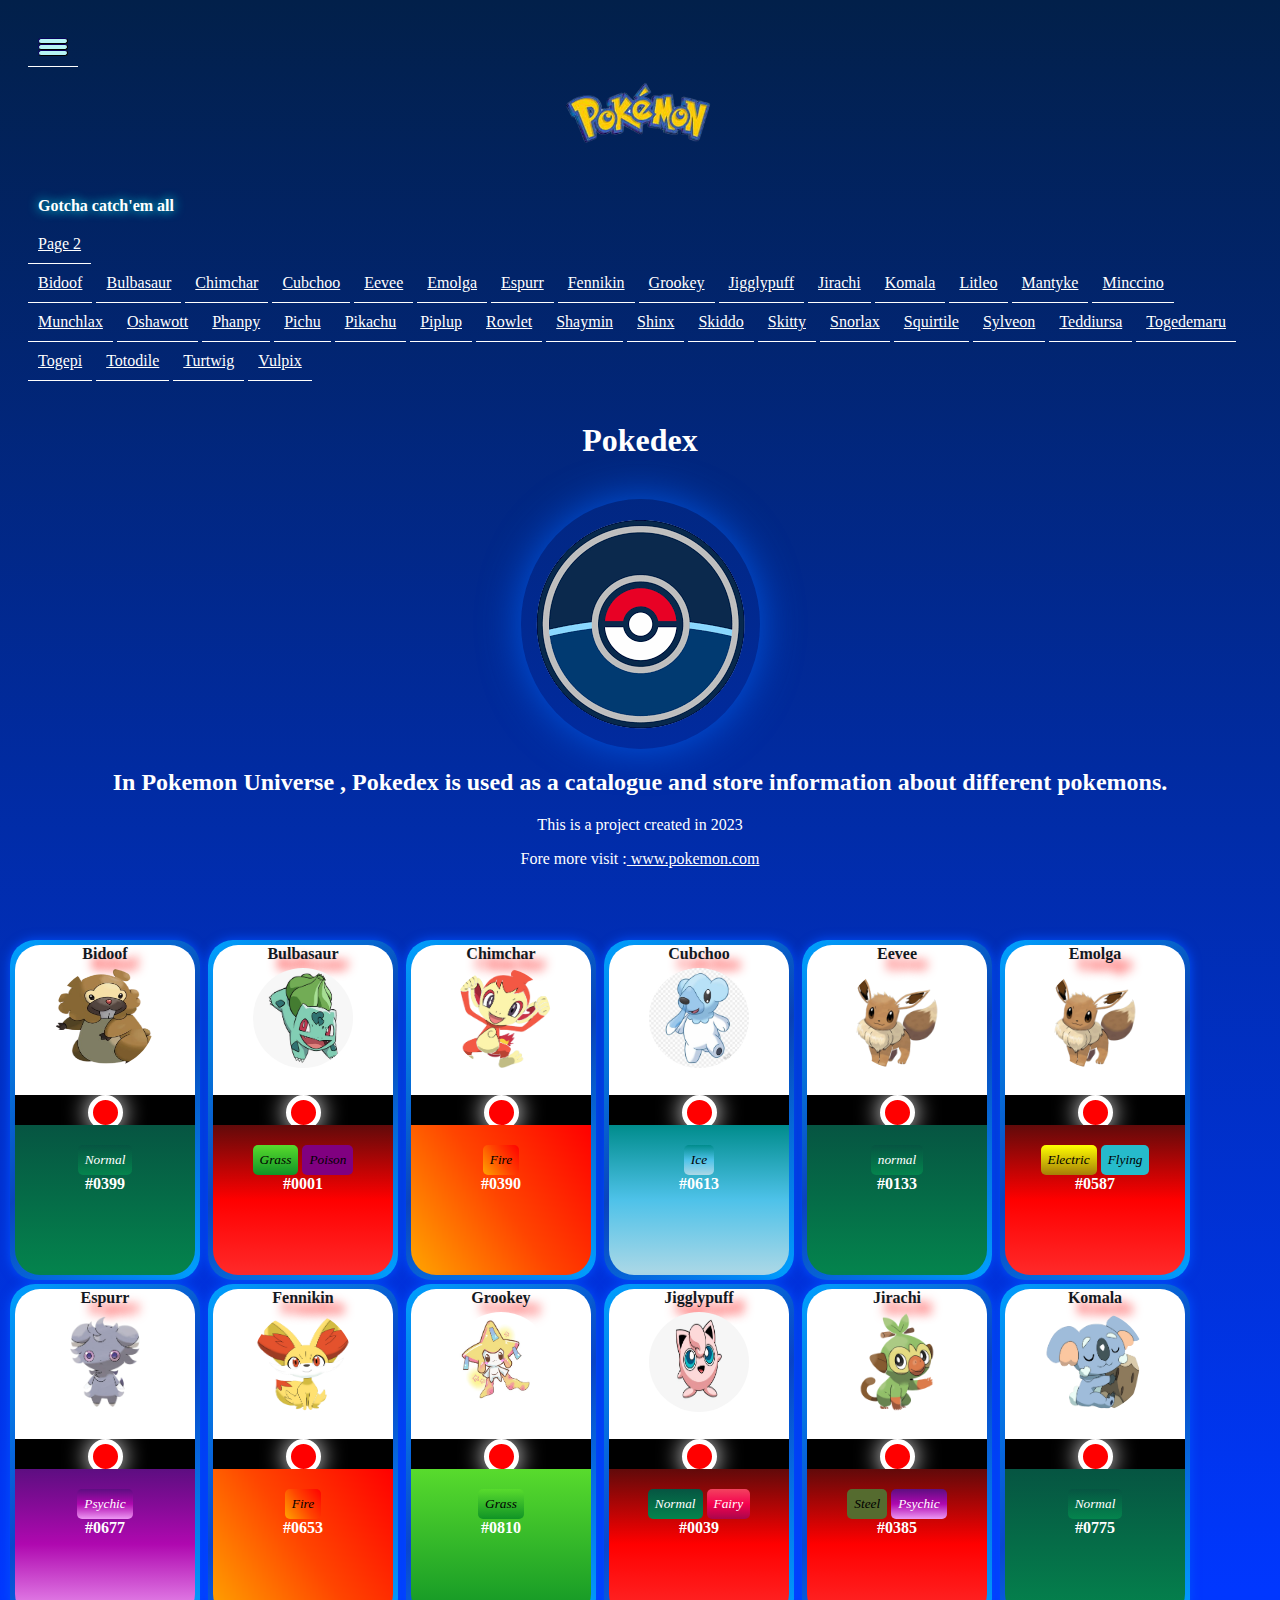
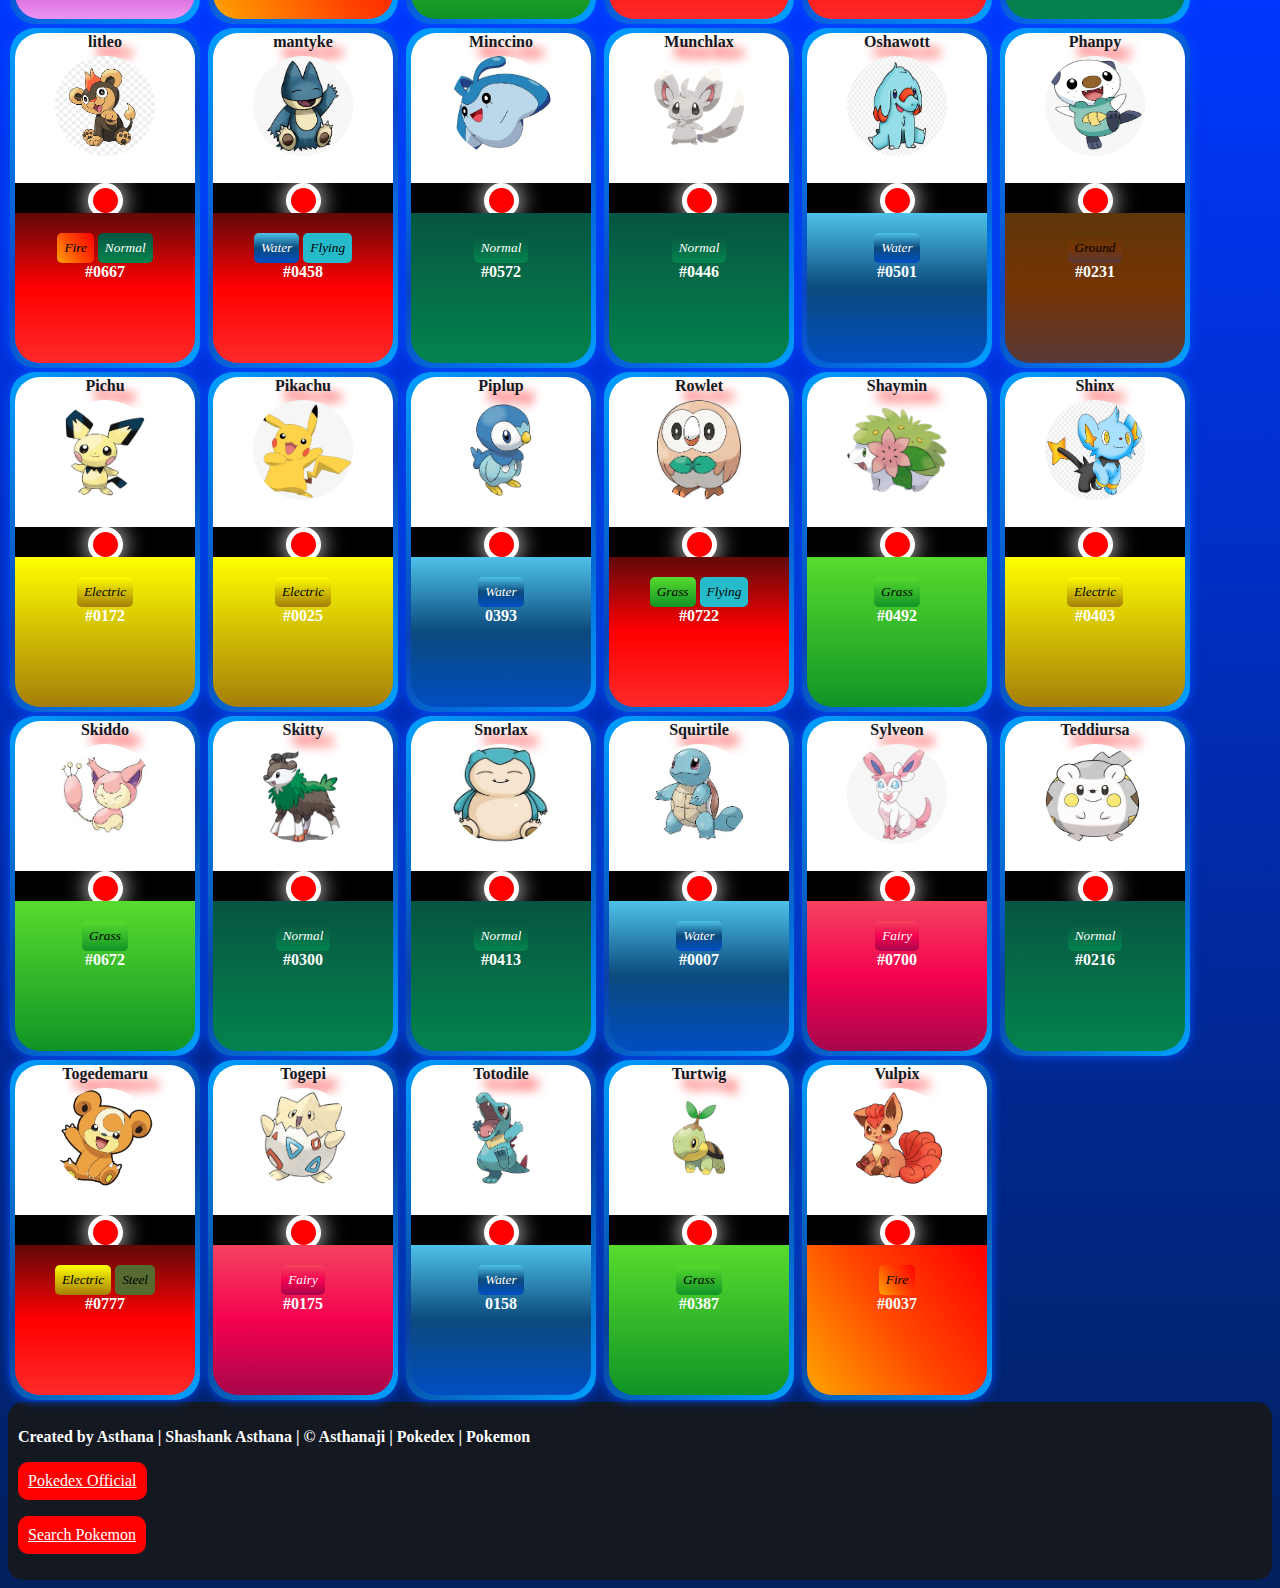
<file: index.html>
<html>
    <head>
<!--CSS-->
    <link rel="stylesheet"  href="style.css">
    </head>
<!--Title-->
    <title>Pokedex</title>
        <div class="header">

        </div>
        
        
<!--Navigation Bar-->
        <div class ="nav">
            <a href="https://asthanaji05.github.io/PokeAPI/">
            <button class="tl">  </button>
            <button class="tl"> </button>
            <button class="tl">  </button>
            </a>
            <center><img src="logo-removebg-preview.png" alt="Pokemon Logo" class="logo"></center>
            
            <div class="glow">
            Gotcha catch'em all
            </div>
            <br>
            <a href="https://asthanaji05.github.io/PokeAPI/">Page 2</a>
            <br>
            <a href="https://www.pokemon.com/us/pokedex/bidoof">Bidoof</a>
            <a href="https://www.pokemon.com/us/pokedex/Bulbasaur">Bulbasaur</a>
            <a href="https://www.pokemon.com/us/pokedex/Chimchar">Chimchar</a>
            <a href="https://www.pokemon.com/us/pokedex/Cubchoo">Cubchoo</a>
            <a href="https://www.pokemon.com/us/pokedex/Eevee">Eevee</a>
            <a href="https://www.pokemon.com/us/pokedex/Emolga">Emolga</a>
            <a href="https://www.pokemon.com/us/pokedex/espurr">Espurr</a>
            <a href="https://www.pokemon.com/us/pokedex/Fennikin">Fennikin</a>
            <a href="https://www.pokemon.com/us/pokedex/Grookey">Grookey</a>
            <a href="https://www.pokemon.com/us/pokedex/Jigglypuff">Jigglypuff</a>
            <a href="https://www.pokemon.com/us/pokedex/Jirachi">Jirachi</a>
            <a href="https://www.pokemon.com/us/pokedex/Komala">Komala</a>
            <a href="https://www.pokemon.com/us/pokedex/litleo">Litleo</a>
            <a href="https://www.pokemon.com/us/pokedex/mantyke">Mantyke</a>
            <a href="https://www.pokemon.com/us/pokedex/Minccino">Minccino</a>
            <a href="https://www.pokemon.com/us/pokedex/munchlax">Munchlax</a>
            <a href="https://www.pokemon.com/us/pokedex/Oshawott">Oshawott</a>
            <a href="https://www.pokemon.com/us/pokedex/Phanpy">Phanpy</a>
            <a href="https://www.pokemon.com/us/pokedex/pichu">Pichu</a>
            <a href="https://www.pokemon.com/us/pokedex/Pikachu">Pikachu</a>
            <a href="https://www.pokemon.com/us/pokedex/Piplup">Piplup</a>
            <a href="https://www.pokemon.com/us/pokedex/Rowlet">Rowlet</a>
            <a href="https://www.pokemon.com/us/pokedex/shaymin">Shaymin</a>
            <a href="https://www.pokemon.com/us/pokedex/Shinx">Shinx</a>
            <a href="https://www.pokemon.com/us/pokedex/skiddo">Skiddo</a>
            <a href="https://www.pokemon.com/us/pokedex/Skitty">Skitty</a>
            <a href="https://www.pokemon.com/us/pokedex/Snorlax">Snorlax</a>
            <a href="https://www.pokemon.com/us/pokedex/Squirtile">Squirtile</a>
            <a href="https://www.pokemon.com/us/pokedex/sylveon">Sylveon</a>
            <a href="https://www.pokemon.com/us/pokedex/Teddiursa">Teddiursa</a>
            <a href="https://www.pokemon.com/us/pokedex/Togedemaru">Togedemaru</a>
            <a href="https://www.pokemon.com/us/pokedex/Togepi">Togepi</a>
            <a href="https://www.pokemon.com/us/pokedex/Totodile">Totodile</a>
            <a href="https://www.pokemon.com/us/pokedex/Turtwig">Turtwig</a>
            <a href="https://www.pokemon.com/us/pokedex/vulpix">Vulpix</a>
            



        </div>
<!--Header-->
    <center>
        <div class="header">
        <h1>Pokedex</h1>
        <br>
        <img src="pokeball.png" class="ball">
        <h2>
            In Pokemon Universe , Pokedex is used as a catalogue and store information about different pokemons.

        </h2>
        <p>This is a project created in 2023</p>
        <p>Fore more visit :<a href="https://www.pokemon.com/us/pokedex"> www.pokemon.com</a></p>
        </div>

        
 
        <br>
        <br>
        <br>
    </center>
<!--Card 001-->
<div class="card">
    <div class="card-head">
        <span class="head-card">Bidoof</span>
        <br>
        <img class="poke-image"src="IMG-20230317-WA0006.png">
        <br>
        
    </div>
    <div class="box-card">  <center><div class="circle"></center>   </div>

    <div class="card-foot" id="normal">
        <button class="poke-class" id="normal">Normal</button>
        <br>
        <span class="foot-card">#0399</span>
    </div>
</div>

<!--Card 002-->
        <div class="card">
            <div class="card-head">
                <span class="head-card">Bulbasaur</span>
                <br>
                <img class="poke-image"src="IMG-20230317-WA0007.jpg">
                <br>
                
            </div>
            <div class="box-card"><center><div class="circle"></center>   </div>
        
            <div class="card-foot">
                <button class="poke-class" id="grass">Grass</button>
                <button class="poke-class" id="poison">Poison</button>
                <br>
                <span class="foot-card">#0001</span>
            </div>
        </div>
       

<!--Card 003-->
<div class="card">
    <div class="card-head">
        <span class="head-card">Chimchar</span>
        <br>
        <img class="poke-image"src="IMG-20230317-WA0010.png">
        <br>
        
    </div>
    <div class="box-card"> <center><div class="circle"></center>  </div>

    <div class="card-foot" id="fire">
        <button class="poke-class" id="fire">Fire</button>
        <br>
        <span class="foot-card">#0390</span>
    </div>
</div>


<!--Card 004-->
<div class="card">
    <div class="card-head">
        <span class="head-card" >Cubchoo</span>
        <br>
        <img class="poke-image"src="IMG-20230317-WA0008.jpg">
        <br>
        
    </div>
    <div class="box-card"> <center><div class="circle"></center>  </div>

    <div class="card-foot" id="ice">
        <button class="poke-class" id="Ice">Ice</button>
        <br>
        <span class="foot-card">#0613</span>
    </div>
</div>


<!--Card 005-->
<div class="card">
    <div class="card-head">
        <span class="head-card">Eevee</span>
        <br>
        <img class="poke-image"src="IMG-20230317-WA0011.png">
        <br>
        
    </div>
    <div class="box-card">  <center><div class="circle"></center> </div>

    <div class="card-foot" id="normal">
        <button class="poke-class" id="normal">normal</button>
        <br>
        <span class="foot-card">#0133</span>
    </div>
</div>


<!--Card 006-->
<div class="card">
    <div class="card-head">
        <span class="head-card">Emolga</span>
        <br>
        <img class="poke-image"src="IMG-20230317-WA0011.png">
        <br>
        
    </div>
    <div class="box-card"> <center><div class="circle"></center>  </div>

    <div class="card-foot">
        <button class="poke-class" id="Electric">Electric</button>
        <button class="poke-class" id="Flying">Flying</button>
        <br>
        <span class="foot-card">#0587</span>
    </div>
</div>

<!--Card 007-->
<div class="card">
    <div class="card-head">
        <span class="head-card">Espurr</span>
        <br>
        <img class="poke-image"src="IMG-20230317-WA0013.png">
        <br>
        
    </div>
    <div class="box-card"> <center><div class="circle"></center>  </div>

    <div class="card-foot" id="psychic">
        <button class="poke-class" id="Psychic">Psychic</button>
        <br>

        <span class="foot-card">#0677</span>
    </div>
</div>



<!--Card 008-->
<div class="card">
    <div class="card-head">
        <span class="head-card">Fennikin</span>
        <br>
        <img class="poke-image"src="IMG-20230317-WA0012.png">
        <br>
    </div>
    <div class="box-card"> <center><div class="circle"></center>  </div>

    <div class="card-foot" id="fire">
        <button class="poke-class" id="fire">Fire</button>
        <br>
        <span class="foot-card">#0653</span>
    </div>
</div>



<!--Card 009-->
<div class="card">
    <div class="card-head">
        <span class="head-card">Grookey</span>
        <br>
        <img class="poke-image"src="IMG-20230317-WA0014.jpg">
        <br>
        
    </div>
    <div class="box-card"> <center><div class="circle"></center>  </div>

    <div class="card-foot" id="grass">
        <button class="poke-class" id="grass">Grass</button>
        <br>
        <span class="foot-card">#0810</span>
    </div>
</div>


<!--Card 010-->
<div class="card">
    <div class="card-head">
        <span class="head-card">Jigglypuff</span>
        <br>
        <img class="poke-image"src="IMG-20230317-WA0015.jpg">
        <br>
        
    </div>
    <div class="box-card"> <center><div class="circle"></center>  </div>

    <div class="card-foot">
        <button class="poke-class" id="normal">Normal</button>
        <button class="poke-class" id="Fairy">Fairy</button>
        <br>
        <span class="foot-card">#0039</span>
    </div>
</div>


<!--Card 011-->
<div class="card">
    <div class="card-head">
        <span class="head-card">Jirachi</span>
        <br>
        <img class="poke-image"src="IMG-20230317-WA0016.png">
        <br>
        
    </div>
    <div class="box-card"> <center><div class="circle"></center>  </div>

    <div class="card-foot">
        <button class="poke-class" id="Steel">Steel</button>
        <button class="poke-class" id="psychic">Psychic</button>
        <br>
        <span class="foot-card">#0385</span>
    </div>
</div>

<!--Card 012-->
<div class="card">
    <div class="card-head">
        <span class="head-card">Komala</span>
        <br>
        <img class="poke-image"src="IMG-20230317-WA0017.png">
        <br>
        
    </div>
    <div class="box-card">  <center><div class="circle"></center> </div>

    <div class="card-foot" id="normal">
        <button class="poke-class" id="normal">Normal</button>
        <br>
        <span class="foot-card">#0775</span>
    </div>
</div>

<!--Card 013-->
<div class="card">
    <div class="card-head">
        <span class="head-card">litleo</span>
        <br>
        <img class="poke-image"src="IMG-20230317-WA0018.jpg">
        <br>
        
    </div>
    <div class="box-card"> <center><div class="circle"></center>  </div>

    <div class="card-foot">
        <button class="poke-class" id="fire">Fire</button>
        <button class="poke-class" id="normal">Normal</button>
        <br>
        <span class="foot-card">#0667</span>
    </div>
</div>


<!--Card 014-->
<div class="card">
    <div class="card-head">
        <span class="head-card">mantyke</span>
        <br>
        <img class="poke-image"src="IMG-20230317-WA0019.jpg">
        <br>
        
    </div>
    <div class="box-card"> <center><div class="circle"></center>  </div>

    <div class="card-foot">
        <button class="poke-class" id="water">Water</button>
        <button class="poke-class" id="flying">Flying</button>
        <br>
        <span class="foot-card">#0458</span>
    </div>
</div>
<!--Card 015-->
<div class="card">
    <div class="card-head">
        <span class="head-card">Minccino</span>
        <br>
        <img class="poke-image"src="IMG-20230317-WA0020.jpg">
        <br>
        
    </div>
    <div class="box-card">  <center><div class="circle"></center> </div>

    <div class="card-foot" id="normal">
        <button class="poke-class" id="normal">Normal</button>
        <br>
        <span class="foot-card">#0572</span>
    </div>
</div>


<!--Card 016-->
<div class="card">
    <div class="card-head">
        <span class="head-card">Munchlax</span>
        <br>
        <img class="poke-image"src="IMG-20230317-WA0021.png">
        <br>
        
    </div>
    <div class="box-card">  <center><div class="circle"></center> </div>

    <div class="card-foot" id="normal">
        <button class="poke-class" id="normal">Normal</button>
        <br>
        <span class="foot-card">#0446</span>
    </div>
</div>

<!--Card 017-->
<div class="card">
    <div class="card-head">
        <span class="head-card">Oshawott</span>
        <br>
        <img class="poke-image"src="IMG-20230317-WA0022.jpg">
        <br>
        
    </div>
    <div class="box-card"> <center><div class="circle"></center>  </div>

    <div class="card-foot" id="water">
        <button class="poke-class" id="water">Water</button>
        <br>
        <span class="foot-card">#0501</span>
    </div>
</div>

<!--Card 018-->
<div class="card">
    <div class="card-head">
        <span class="head-card">Phanpy</span>
        <br>
        <img class="poke-image"src="IMG-20230317-WA0023.jpg">
        <br>
        
    </div>
    <div class="box-card"> <center><div class="circle"></center>  </div>

    <div class="card-foot" id="ground">
        <button class="poke-class" id="ground">Ground</button>
        <br>
        <span class="foot-card">#0231</span>
    </div>
</div>

<!--Card 019-->
<div class="card">
    <div class="card-head">
        <span class="head-card">Pichu</span>
        <br>
        <img class="poke-image"src="IMG-20230317-WA0024.jpg">
        <br>
        
    </div>
    <div class="box-card"> <center><div class="circle"></center>  </div>

    <div class="card-foot" id="electric">
        <button class="poke-class" id="Electric">Electric</button>
        <br>
        <span class="foot-card">#0172</span>
    </div>
</div>

<!--Card 020-->
<div class="card">
    <div class="card-head">
        <span class="head-card">Pikachu</span>
        <br>
        <img class="poke-image"src="IMG-20230317-WA0026.jpg">
        <br>
        
    </div>
    <div class="box-card">  <center><div class="circle"></center> </div>

    <div class="card-foot" id="electric">
        <button class="poke-class" id="Electric">Electric</button>
        <br>
        <span class="foot-card">#0025</span>
    </div>
</div>

<!--Card 021-->
<div class="card">
    <div class="card-head">
        <span class="head-card">Piplup</span>
        <br>
        <img class="poke-image"src="IMG-20230317-WA0027.png">
        <br>
        
    </div>
    <div class="box-card">  <center><div class="circle"></center> </div>

    <div class="card-foot" id="water">
        <button class="poke-class" id="water">Water</button>
        <br>
        <span class="foot-card">0393</span>
    </div>
</div>

<!--Card 022-->
<div class="card">
    <div class="card-head">
        <span class="head-card">Rowlet</span>
        <br>
        <img class="poke-image"src="IMG-20230317-WA0025.jpg">
        <br>
        
    </div>
    <div class="box-card"> <center><div class="circle"></center>  </div>

    <div class="card-foot">
        <button class="poke-class" id="grass">Grass</button>
        <button class="poke-class" id="flying">Flying</button>
        <br>
        <span class="foot-card">#0722</span>
    </div>
</div>

<!--Card 023-->
<div class="card">
    <div class="card-head">
        <span class="head-card">Shaymin</span>
        <br>
        <img class="poke-image"src="IMG-20230317-WA0028.png">
        <br>
        
    </div>
    <div class="box-card"> <center><div class="circle"></center>  </div>

    <div class="card-foot" id="grass">
        <button class="poke-class" id="grass">Grass</button>
        <br>
        <span class="foot-card">#0492</span>
    </div>
</div>

<!--Card 024-->
<div class="card">
    <div class="card-head">
        <span class="head-card">Shinx</span>
        <br>
        <img class="poke-image"src="IMG-20230317-WA0029.jpg">
        <br>
        
    </div>
    <div class="box-card"> <center><div class="circle"></center>  </div>

    <div class="card-foot" id="electric">
        <button class="poke-class" id="electric">Electric</button>
        <br>
        <span class="foot-card">#0403</span>
    </div>
</div>

<!--Card 025-->
<div class="card">
    <div class="card-head">
        <span class="head-card">Skiddo</span>
        <br>
        <img class="poke-image"src="IMG-20230317-WA0030.jpg">
        <br>
        
    </div>
    <div class="box-card">  <center><div class="circle"></center> </div>

    <div class="card-foot" id="grass">
        <button class="poke-class" id="grass">Grass</button>
        <br>
        <span class="foot-card">#0672</span>
    </div>
</div>

<!--Card 026-->
<div class="card">
    <div class="card-head">
        <span class="head-card">Skitty</span>
        <br>
        <img class="poke-image"src="IMG-20230317-WA0031.png">
        <br>
        
    </div>
    <div class="box-card"> <center><div class="circle"></center>  </div>

    <div class="card-foot" id="normal">
        <button class="poke-class" id="normal">Normal</button>
        <br>
        <span class="foot-card">#0300</span>
    </div>
</div>

<!--Card 027-->
<div class="card">
    <div class="card-head">
        <span class="head-card">Snorlax</span>
        <br>
        <img class="poke-image"src="IMG-20230317-WA0033.jpg">
        <br>
        
    </div>
    <div class="box-card"> <center><div class="circle"></center>  </div>

    <div class="card-foot" id="normal">
        <button class="poke-class" id="normal">Normal</button>
        <br>
        <span class="foot-card">#0413</span>
    </div>
</div>

<!--Card 028-->
<div class="card">
    <div class="card-head">
        <span class="head-card">Squirtile</span>
        <br>
        <img class="poke-image"src="IMG-20230317-WA0032.jpg">
        <br>
        
    </div>
    <div class="box-card"> <center><div class="circle"></center>  </div>

    <div class="card-foot" id="water">
        <button class="poke-class" id="water">Water</button>
        <br>
        <span class="foot-card">#0007</span>
    </div>
</div>

    <!--Card 029-->
<div class="card">
    <div class="card-head">
        <span class="head-card">Sylveon</span>
        <br>
        <img class="poke-image"src="IMG-20230317-WA0034.jpg">
        <br>
        
    </div>
    <div class="box-card">  <center><div class="circle"></center> </div>

    <div class="card-foot" id="fairy">
        <button class="poke-class" id="Fairy">Fairy</button>
        <br>
        <span class="foot-card">#0700</span>
    </div>
</div>

<!--Card 030-->
<div class="card">
    <div class="card-head">
        <span class="head-card">Teddiursa</span>
        <br>
        <img class="poke-image"src="IMG-20230317-WA0035.jpg">
        <br>
        
    </div>
    <div class="box-card"> <center><div class="circle"></center>  </div>

    <div class="card-foot" id="normal">
        <button class="poke-class"id="normal">Normal</button>
        <br>
        <span class="foot-card">#0216</span>
    </div>
</div>


<!--Card 031-->
<div class="card">
    <div class="card-head">
        <span class="head-card">Togedemaru</span>
        <br>
        <img class="poke-image"src="IMG-20230317-WA0036.jpg">
        <br>
        
    </div>
    <div class="box-card">  <center><div class="circle"></center> </div>

    <div class="card-foot">
        <button class="poke-class" id="electric">Electric</button>
        <button class="poke-class" id="steel">Steel</button>
        <br>
        <span class="foot-card">#0777</span>
    </div>
</div>



<!--Card 032-->
<div class="card">
    <div class="card-head">
        <span class="head-card">Togepi</span>
        <br>
        <img class="poke-image"src="IMG-20230317-WA0040.jpg">
        <br>
        
    </div>
    <div class="box-card"> <center><div class="circle"></center>  </div>

    <div class="card-foot" id="fairy">
        <button class="poke-class" id="Fairy">Fairy</button>
        <br>
        <span class="foot-card">#0175</span>
    </div>
</div>



<!--Card 033-->
<div class="card">
    <div class="card-head">
        <span class="head-card">Totodile</span>
        <br>
        <img class="poke-image"src="IMG-20230317-WA0033.png">
        <br>
        
    </div>
    <div class="box-card"> <center><div class="circle"></center>  </div>

    <div class="card-foot" id="water">
        <button class="poke-class" id="water">Water</button>
        <br>
        <span class="foot-card">0158</span>
    </div>
</div>



<!--Card 034-->
<div class="card">
    <div class="card-head">
        <span class="head-card">Turtwig</span>
        <br>
        <img class="poke-image"src="IMG-20230317-WA0039.png">
        <br>
        
    </div>
    <div class="box-card">  <center><div class="circle"></center> </div>

    <div class="card-foot" id="grass">
        <button class="poke-class" id="grass">Grass</button>
        <br>
        <span class="foot-card">#0387</span>
    </div>
</div>



<!--Card 035-->
<div class="card">
    <div class="card-head">
        <span class="head-card">Vulpix</span>
        <br>
        <img class="poke-image"src="IMG-20230317-WA0038.jpg">
        <br>
        
    </div>
    <div class="box-card"> <center><div class="circle"></center>  </div>

    <div class="card-foot" id="fire">
        <button class="poke-class" id="fire">Fire</button>
        <br>
        <span class="foot-card">#0037</span>
    </div>
</div>




</body>
<!--Footer-->
    <footer>
     <p><b>Created by Asthana | Shashank Asthana | &copy; Asthanaji | Pokedex | Pokemon </b></p> 
     <p><a href="https://www.pokemon.com/us/pokedex">Pokedex Official</a></p>
     <p><a href="https://asthanaji05.github.io/PokeAPI/">Search Pokemon</a></p>
    </footer>
    
</html>
</file>
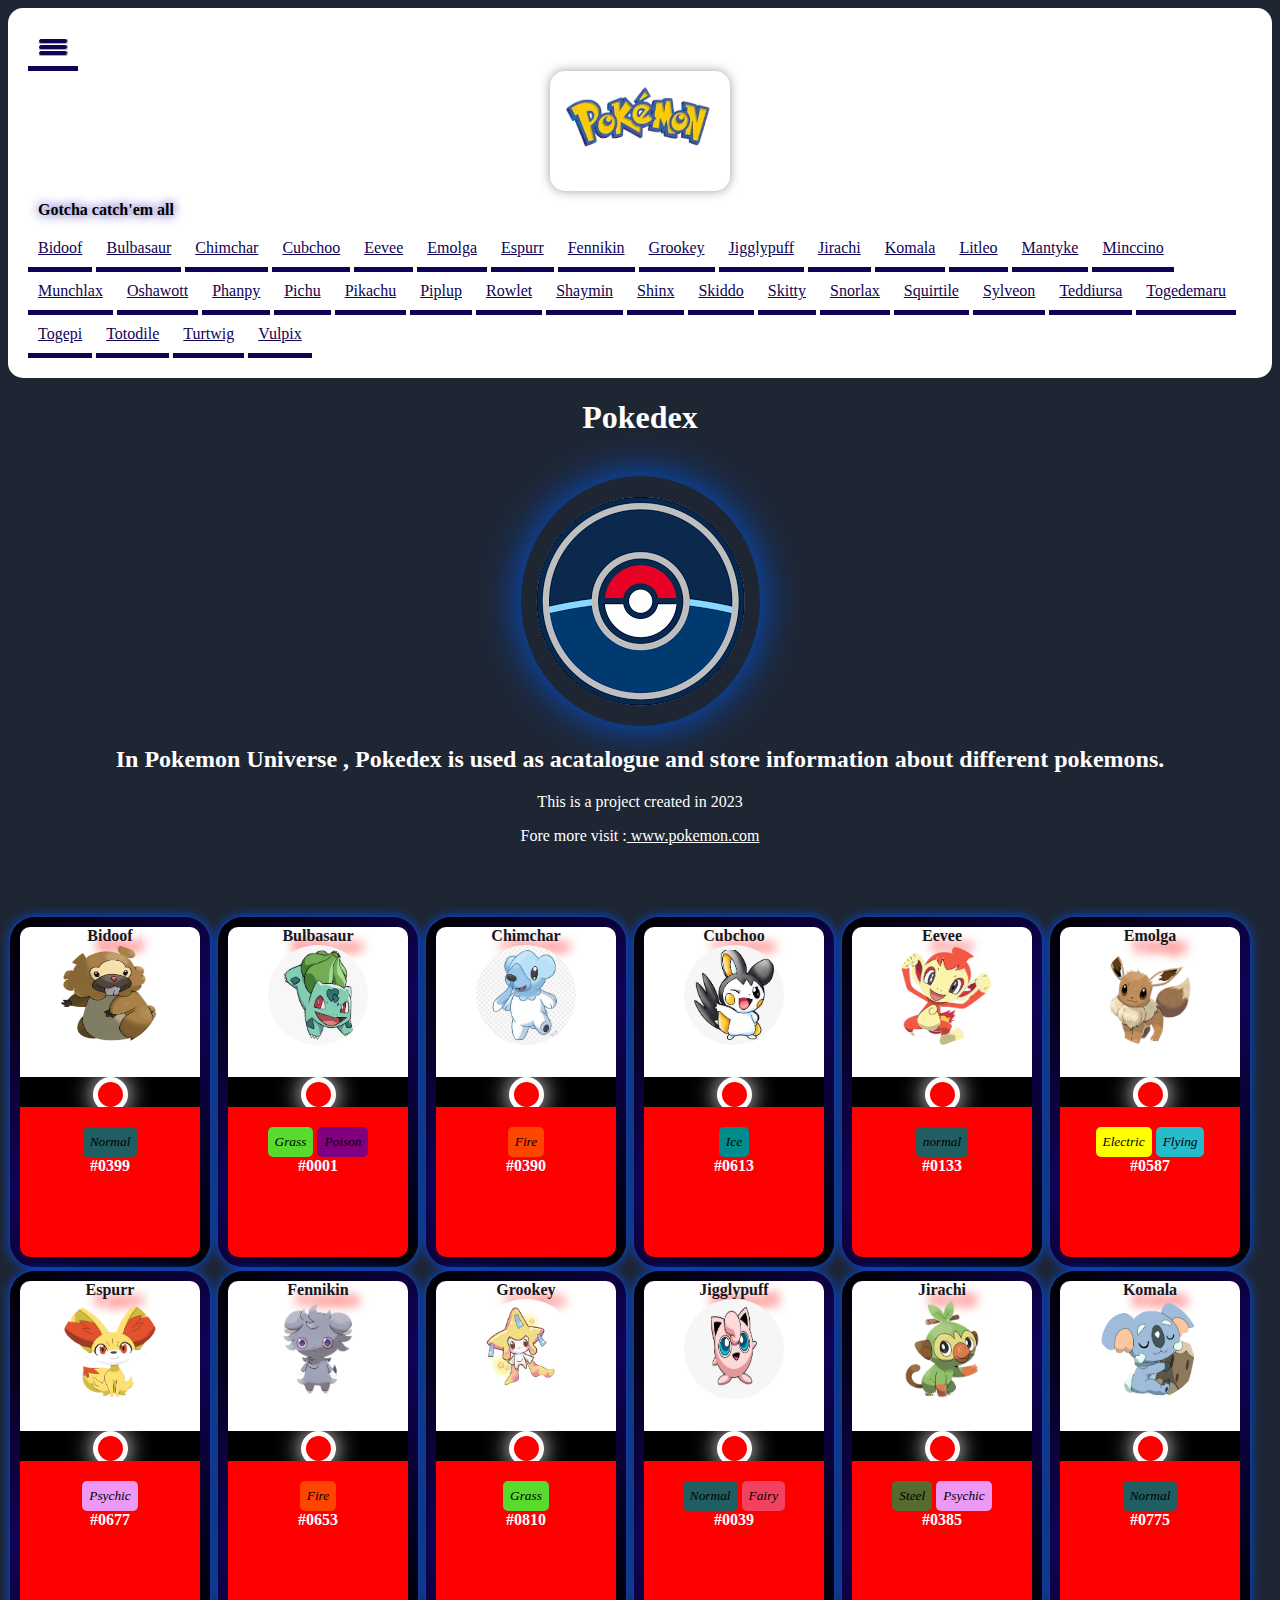
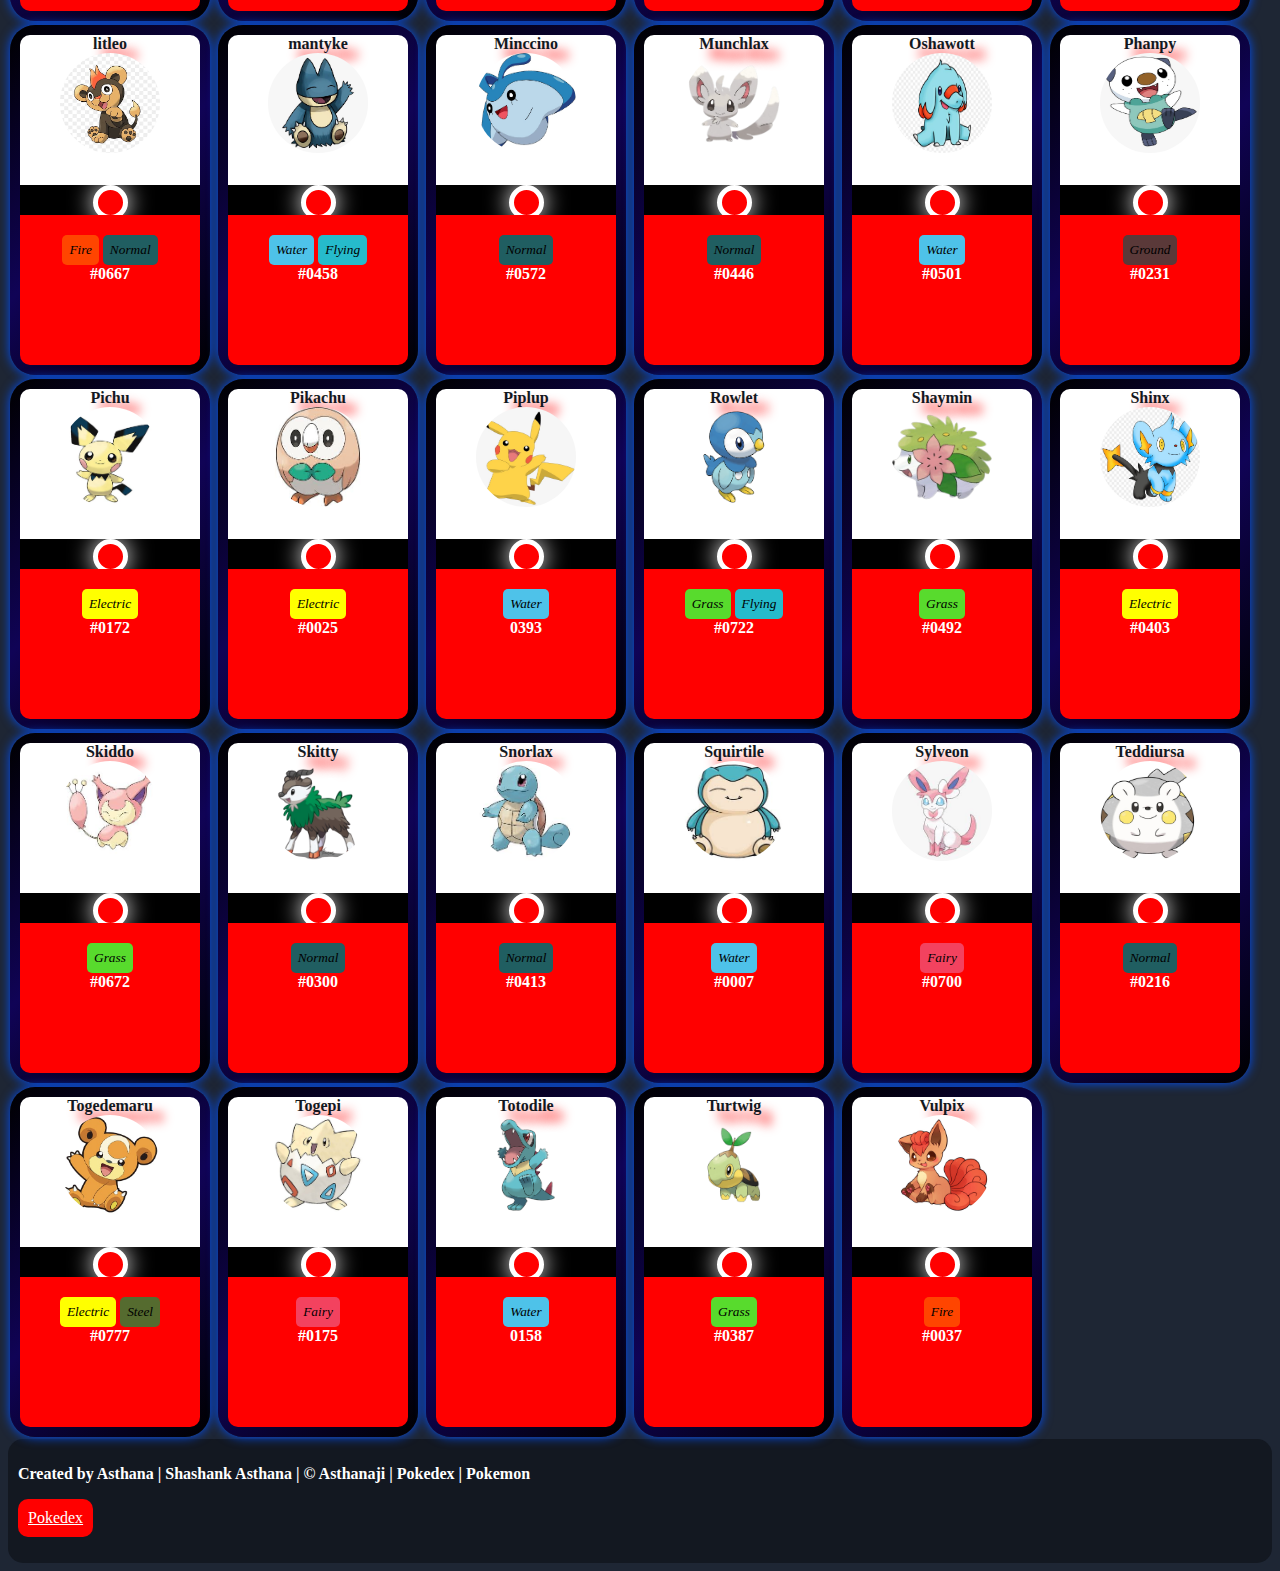
<file: Pokedex/index.html>
<html>
    <head>
<!--CSS-->
    <link rel="stylesheet"  href="style.css">
    </head>
<!--Title-->
    <title>Pokedex</title>
        <div class="header">

        </div>
        
        
<!--Navigation Bar-->
        <div class ="nav">
            <a href="https://www.pokemon.com/us/pokedex">
            <button class="tl">  </button>
            <button class="tl"> </button>
            <button class="tl">  </button>
            </a>
            <center><img src="logo-removebg-preview.png" alt="Pokemon Logo" class="logo"></center>
            
            <div class="glow">
            Gotcha catch'em all
            </div>
            <br>
            <a href="https://www.pokemon.com/us/pokedex/bidoof">Bidoof</a>
            <a href="https://www.pokemon.com/us/pokedex/Bulbasaur">Bulbasaur</a>
            <a href="https://www.pokemon.com/us/pokedex/Chimchar">Chimchar</a>
            <a href="https://www.pokemon.com/us/pokedex/Cubchoo">Cubchoo</a>
            <a href="https://www.pokemon.com/us/pokedex/Eevee">Eevee</a>
            <a href="https://www.pokemon.com/us/pokedex/Emolga">Emolga</a>
            <a href="https://www.pokemon.com/us/pokedex/espurr">Espurr</a>
            <a href="https://www.pokemon.com/us/pokedex/Fennikin">Fennikin</a>
            <a href="https://www.pokemon.com/us/pokedex/Grookey">Grookey</a>
            <a href="https://www.pokemon.com/us/pokedex/Jigglypuff">Jigglypuff</a>
            <a href="https://www.pokemon.com/us/pokedex/Jirachi">Jirachi</a>
            <a href="https://www.pokemon.com/us/pokedex/Komala">Komala</a>
            <a href="https://www.pokemon.com/us/pokedex/litleo">Litleo</a>
            <a href="https://www.pokemon.com/us/pokedex/mantyke">Mantyke</a>
            <a href="https://www.pokemon.com/us/pokedex/Minccino">Minccino</a>
            <a href="https://www.pokemon.com/us/pokedex/munchlax">Munchlax</a>
            <a href="https://www.pokemon.com/us/pokedex/Oshawott">Oshawott</a>
            <a href="https://www.pokemon.com/us/pokedex/Phanpy">Phanpy</a>
            <a href="https://www.pokemon.com/us/pokedex/pichu">Pichu</a>
            <a href="https://www.pokemon.com/us/pokedex/Pikachu">Pikachu</a>
            <a href="https://www.pokemon.com/us/pokedex/Piplup">Piplup</a>
            <a href="https://www.pokemon.com/us/pokedex/Rowlet">Rowlet</a>
            <a href="https://www.pokemon.com/us/pokedex/shaymin">Shaymin</a>
            <a href="https://www.pokemon.com/us/pokedex/Shinx">Shinx</a>
            <a href="https://www.pokemon.com/us/pokedex/skiddo">Skiddo</a>
            <a href="https://www.pokemon.com/us/pokedex/Skitty">Skitty</a>
            <a href="https://www.pokemon.com/us/pokedex/Snorlax">Snorlax</a>
            <a href="https://www.pokemon.com/us/pokedex/Squirtile">Squirtile</a>
            <a href="https://www.pokemon.com/us/pokedex/sylveon">Sylveon</a>
            <a href="https://www.pokemon.com/us/pokedex/Teddiursa">Teddiursa</a>
            <a href="https://www.pokemon.com/us/pokedex/Togedemaru">Togedemaru</a>
            <a href="https://www.pokemon.com/us/pokedex/Togepi">Togepi</a>
            <a href="https://www.pokemon.com/us/pokedex/Totodile">Totodile</a>
            <a href="https://www.pokemon.com/us/pokedex/Turtwig">Turtwig</a>
            <a href="https://www.pokemon.com/us/pokedex/vulpix">Vulpix</a>
            



        </div>
<!--Header-->
    <center>
        <div class="header">
        <h1>Pokedex</h1>
        <br>
            <img src="pokeball.png" class="ball">
        <h2>
            In Pokemon Universe , Pokedex is used as acatalogue and store information about different pokemons.

        </h2>
        <p>This is a project created in 2023</p>
        <p>Fore more visit :<a href="https://www.pokemon.com/us/pokedex"> www.pokemon.com</a></p>
        </div>


 
        <br>
        <br>
        <br>
    </center>
<!--Card 001-->
<div class="card">
    <div class="card-head">
        <span class="head-card">Bidoof</span>
        <br>
        <img class="poke-image"src="IMG-20230317-WA0006.png">
        <br>
        
    </div>
    <div class="box-card">  <center><div class="circle"></center>   </div>

    <div class="card-foot">
        <button class="poke-class" id="normal">Normal</button>
        <br>
        <span class="foot-card">#0399</span>
    </div>
</div>

<!--Card 002-->
        <div class="card">
            <div class="card-head">
                <span class="head-card">Bulbasaur</span>
                <br>
                <img class="poke-image"src="IMG-20230317-WA0007.jpg">
                <br>
                
            </div>
            <div class="box-card"><center><div class="circle"></center>   </div>
        
            <div class="card-foot">
                <button class="poke-class" id="grass">Grass</button>
                <button class="poke-class" id="poison">Poison</button>
                <br>
                <span class="foot-card">#0001</span>
            </div>
        </div>
       

<!--Card 003-->
<div class="card">
    <div class="card-head">
        <span class="head-card">Chimchar</span>
        <br>
        <img class="poke-image"src="IMG-20230317-WA0008.jpg">
        <br>
        
    </div>
    <div class="box-card"> <center><div class="circle"></center>  </div>

    <div class="card-foot">
        <button class="poke-class" id="fire">Fire</button>
        <br>
        <span class="foot-card">#0390</span>
    </div>
</div>


<!--Card 004-->
<div class="card">
    <div class="card-head">
        <span class="head-card">Cubchoo</span>
        <br>
        <img class="poke-image"src="IMG-20230317-WA0009.jpg">
        <br>
        
    </div>
    <div class="box-card"> <center><div class="circle"></center>  </div>

    <div class="card-foot">
        <button class="poke-class" id="Ice">Ice</button>
        <br>
        <span class="foot-card">#0613</span>
    </div>
</div>


<!--Card 005-->
<div class="card">
    <div class="card-head">
        <span class="head-card">Eevee</span>
        <br>
        <img class="poke-image"src="IMG-20230317-WA0010.png">
        <br>
        
    </div>
    <div class="box-card">  <center><div class="circle"></center> </div>

    <div class="card-foot">
        <button class="poke-class" id="normal">normal</button>
        <br>
        <span class="foot-card">#0133</span>
    </div>
</div>


<!--Card 006-->
<div class="card">
    <div class="card-head">
        <span class="head-card">Emolga</span>
        <br>
        <img class="poke-image"src="IMG-20230317-WA0011.png">
        <br>
        
    </div>
    <div class="box-card"> <center><div class="circle"></center>  </div>

    <div class="card-foot">
        <button class="poke-class" id="Electric">Electric</button>
        <button class="poke-class" id="Flying">Flying</button>
        <br>
        <span class="foot-card">#0587</span>
    </div>
</div>

<!--Card 007-->
<div class="card">
    <div class="card-head">
        <span class="head-card">Espurr</span>
        <br>
        <img class="poke-image"src="IMG-20230317-WA0012.png">
        <br>
        
    </div>
    <div class="box-card"> <center><div class="circle"></center>  </div>

    <div class="card-foot">
        <button class="poke-class" id="Psychic">Psychic</button>
        <br>

        <span class="foot-card">#0677</span>
    </div>
</div>



<!--Card 008-->
<div class="card">
    <div class="card-head">
        <span class="head-card">Fennikin</span>
        <br>
        <img class="poke-image"src="IMG-20230317-WA0013.png">
        <br>
    </div>
    <div class="box-card"> <center><div class="circle"></center>  </div>

    <div class="card-foot">
        <button class="poke-class" id="fire">Fire</button>
        <br>
        <span class="foot-card">#0653</span>
    </div>
</div>



<!--Card 009-->
<div class="card">
    <div class="card-head">
        <span class="head-card">Grookey</span>
        <br>
        <img class="poke-image"src="IMG-20230317-WA0014.jpg">
        <br>
        
    </div>
    <div class="box-card"> <center><div class="circle"></center>  </div>

    <div class="card-foot">
        <button class="poke-class" id="grass">Grass</button>
        <br>
        <span class="foot-card">#0810</span>
    </div>
</div>


<!--Card 010-->
<div class="card">
    <div class="card-head">
        <span class="head-card">Jigglypuff</span>
        <br>
        <img class="poke-image"src="IMG-20230317-WA0015.jpg">
        <br>
        
    </div>
    <div class="box-card"> <center><div class="circle"></center>  </div>

    <div class="card-foot">
        <button class="poke-class" id="normal">Normal</button>
        <button class="poke-class" id="Fairy">Fairy</button>
        <br>
        <span class="foot-card">#0039</span>
    </div>
</div>


<!--Card 011-->
<div class="card">
    <div class="card-head">
        <span class="head-card">Jirachi</span>
        <br>
        <img class="poke-image"src="IMG-20230317-WA0016.png">
        <br>
        
    </div>
    <div class="box-card"> <center><div class="circle"></center>  </div>

    <div class="card-foot">
        <button class="poke-class" id="Steel">Steel</button>
        <button class="poke-class" id="psychic">Psychic</button>
        <br>
        <span class="foot-card">#0385</span>
    </div>
</div>

<!--Card 012-->
<div class="card">
    <div class="card-head">
        <span class="head-card">Komala</span>
        <br>
        <img class="poke-image"src="IMG-20230317-WA0017.png">
        <br>
        
    </div>
    <div class="box-card">  <center><div class="circle"></center> </div>

    <div class="card-foot">
        <button class="poke-class" id="normal">Normal</button>
        <br>
        <span class="foot-card">#0775</span>
    </div>
</div>

<!--Card 013-->
<div class="card">
    <div class="card-head">
        <span class="head-card">litleo</span>
        <br>
        <img class="poke-image"src="IMG-20230317-WA0018.jpg">
        <br>
        
    </div>
    <div class="box-card"> <center><div class="circle"></center>  </div>

    <div class="card-foot">
        <button class="poke-class" id="fire">Fire</button>
        <button class="poke-class" id="normal">Normal</button>
        <br>
        <span class="foot-card">#0667</span>
    </div>
</div>


<!--Card 014-->
<div class="card">
    <div class="card-head">
        <span class="head-card">mantyke</span>
        <br>
        <img class="poke-image"src="IMG-20230317-WA0019.jpg">
        <br>
        
    </div>
    <div class="box-card"> <center><div class="circle"></center>  </div>

    <div class="card-foot">
        <button class="poke-class" id="water">Water</button>
        <button class="poke-class" id="flying">Flying</button>
        <br>
        <span class="foot-card">#0458</span>
    </div>
</div>
<!--Card 015-->
<div class="card">
    <div class="card-head">
        <span class="head-card">Minccino</span>
        <br>
        <img class="poke-image"src="IMG-20230317-WA0020.jpg">
        <br>
        
    </div>
    <div class="box-card">  <center><div class="circle"></center> </div>

    <div class="card-foot">
        <button class="poke-class" id="normal">Normal</button>
        <br>
        <span class="foot-card">#0572</span>
    </div>
</div>


<!--Card 016-->
<div class="card">
    <div class="card-head">
        <span class="head-card">Munchlax</span>
        <br>
        <img class="poke-image"src="IMG-20230317-WA0021.png">
        <br>
        
    </div>
    <div class="box-card">  <center><div class="circle"></center> </div>

    <div class="card-foot">
        <button class="poke-class" id="normal">Normal</button>
        <br>
        <span class="foot-card">#0446</span>
    </div>
</div>

<!--Card 017-->
<div class="card">
    <div class="card-head">
        <span class="head-card">Oshawott</span>
        <br>
        <img class="poke-image"src="IMG-20230317-WA0022.jpg">
        <br>
        
    </div>
    <div class="box-card"> <center><div class="circle"></center>  </div>

    <div class="card-foot">
        <button class="poke-class" id="water">Water</button>
        <br>
        <span class="foot-card">#0501</span>
    </div>
</div>

<!--Card 018-->
<div class="card">
    <div class="card-head">
        <span class="head-card">Phanpy</span>
        <br>
        <img class="poke-image"src="IMG-20230317-WA0023.jpg">
        <br>
        
    </div>
    <div class="box-card"> <center><div class="circle"></center>  </div>

    <div class="card-foot">
        <button class="poke-class" id="Ground">Ground</button>
        <br>
        <span class="foot-card">#0231</span>
    </div>
</div>

<!--Card 019-->
<div class="card">
    <div class="card-head">
        <span class="head-card">Pichu</span>
        <br>
        <img class="poke-image"src="IMG-20230317-WA0024.jpg">
        <br>
        
    </div>
    <div class="box-card"> <center><div class="circle"></center>  </div>

    <div class="card-foot">
        <button class="poke-class" id="Electric">Electric</button>
        <br>
        <span class="foot-card">#0172</span>
    </div>
</div>

<!--Card 020-->
<div class="card">
    <div class="card-head">
        <span class="head-card">Pikachu</span>
        <br>
        <img class="poke-image"src="IMG-20230317-WA0025.jpg">
        <br>
        
    </div>
    <div class="box-card">  <center><div class="circle"></center> </div>

    <div class="card-foot">
        <button class="poke-class" id="Electric">Electric</button>
        <br>
        <span class="foot-card">#0025</span>
    </div>
</div>

<!--Card 021-->
<div class="card">
    <div class="card-head">
        <span class="head-card">Piplup</span>
        <br>
        <img class="poke-image"src="IMG-20230317-WA0026.jpg">
        <br>
        
    </div>
    <div class="box-card">  <center><div class="circle"></center> </div>

    <div class="card-foot">
        <button class="poke-class" id="water">Water</button>
        <br>
        <span class="foot-card">0393</span>
    </div>
</div>

<!--Card 022-->
<div class="card">
    <div class="card-head">
        <span class="head-card">Rowlet</span>
        <br>
        <img class="poke-image"src="IMG-20230317-WA0027.png">
        <br>
        
    </div>
    <div class="box-card"> <center><div class="circle"></center>  </div>

    <div class="card-foot">
        <button class="poke-class" id="grass">Grass</button>
        <button class="poke-class" id="flying">Flying</button>
        <br>
        <span class="foot-card">#0722</span>
    </div>
</div>

<!--Card 023-->
<div class="card">
    <div class="card-head">
        <span class="head-card">Shaymin</span>
        <br>
        <img class="poke-image"src="IMG-20230317-WA0028.png">
        <br>
        
    </div>
    <div class="box-card"> <center><div class="circle"></center>  </div>

    <div class="card-foot">
        <button class="poke-class" id="grass">Grass</button>
        <br>
        <span class="foot-card">#0492</span>
    </div>
</div>

<!--Card 024-->
<div class="card">
    <div class="card-head">
        <span class="head-card">Shinx</span>
        <br>
        <img class="poke-image"src="IMG-20230317-WA0029.jpg">
        <br>
        
    </div>
    <div class="box-card"> <center><div class="circle"></center>  </div>

    <div class="card-foot">
        <button class="poke-class" id="electric">Electric</button>
        <br>
        <span class="foot-card">#0403</span>
    </div>
</div>

<!--Card 025-->
<div class="card">
    <div class="card-head">
        <span class="head-card">Skiddo</span>
        <br>
        <img class="poke-image"src="IMG-20230317-WA0030.jpg">
        <br>
        
    </div>
    <div class="box-card">  <center><div class="circle"></center> </div>

    <div class="card-foot">
        <button class="poke-class" id="grass">Grass</button>
        <br>
        <span class="foot-card">#0672</span>
    </div>
</div>

<!--Card 026-->
<div class="card">
    <div class="card-head">
        <span class="head-card">Skitty</span>
        <br>
        <img class="poke-image"src="IMG-20230317-WA0031.png">
        <br>
        
    </div>
    <div class="box-card"> <center><div class="circle"></center>  </div>

    <div class="card-foot">
        <button class="poke-class" id="normal">Normal</button>
        <br>
        <span class="foot-card">#0300</span>
    </div>
</div>

<!--Card 027-->
<div class="card">
    <div class="card-head">
        <span class="head-card">Snorlax</span>
        <br>
        <img class="poke-image"src="IMG-20230317-WA0032.jpg">
        <br>
        
    </div>
    <div class="box-card"> <center><div class="circle"></center>  </div>

    <div class="card-foot">
        <button class="poke-class" id="normal">Normal</button>
        <br>
        <span class="foot-card">#0413</span>
    </div>
</div>

<!--Card 028-->
<div class="card">
    <div class="card-head">
        <span class="head-card">Squirtile</span>
        <br>
        <img class="poke-image"src="IMG-20230317-WA0033.jpg">
        <br>
        
    </div>
    <div class="box-card"> <center><div class="circle"></center>  </div>

    <div class="card-foot">
        <button class="poke-class" id="water">Water</button>
        <br>
        <span class="foot-card">#0007</span>
    </div>
</div>

    <!--Card 029-->
<div class="card">
    <div class="card-head">
        <span class="head-card">Sylveon</span>
        <br>
        <img class="poke-image"src="IMG-20230317-WA0034.jpg">
        <br>
        
    </div>
    <div class="box-card">  <center><div class="circle"></center> </div>

    <div class="card-foot">
        <button class="poke-class" id="Fairy">Fairy</button>
        <br>
        <span class="foot-card">#0700</span>
    </div>
</div>

<!--Card 030-->
<div class="card">
    <div class="card-head">
        <span class="head-card">Teddiursa</span>
        <br>
        <img class="poke-image"src="IMG-20230317-WA0035.jpg">
        <br>
        
    </div>
    <div class="box-card"> <center><div class="circle"></center>  </div>

    <div class="card-foot">
        <button class="poke-class"id="normal">Normal</button>
        <br>
        <span class="foot-card">#0216</span>
    </div>
</div>


<!--Card 031-->
<div class="card">
    <div class="card-head">
        <span class="head-card">Togedemaru</span>
        <br>
        <img class="poke-image"src="IMG-20230317-WA0036.jpg">
        <br>
        
    </div>
    <div class="box-card">  <center><div class="circle"></center> </div>

    <div class="card-foot">
        <button class="poke-class" id="electric">Electric</button>
        <button class="poke-class" id="steel">Steel</button>
        <br>
        <span class="foot-card">#0777</span>
    </div>
</div>



<!--Card 032-->
<div class="card">
    <div class="card-head">
        <span class="head-card">Togepi</span>
        <br>
        <img class="poke-image"src="IMG-20230317-WA0040.jpg">
        <br>
        
    </div>
    <div class="box-card"> <center><div class="circle"></center>  </div>

    <div class="card-foot">
        <button class="poke-class" id="Fairy">Fairy</button>
        <br>
        <span class="foot-card">#0175</span>
    </div>
</div>



<!--Card 033-->
<div class="card">
    <div class="card-head">
        <span class="head-card">Totodile</span>
        <br>
        <img class="poke-image"src="IMG-20230317-WA0033.png">
        <br>
        
    </div>
    <div class="box-card"> <center><div class="circle"></center>  </div>

    <div class="card-foot">
        <button class="poke-class" id="water">Water</button>
        <br>
        <span class="foot-card">0158</span>
    </div>
</div>



<!--Card 034-->
<div class="card">
    <div class="card-head">
        <span class="head-card">Turtwig</span>
        <br>
        <img class="poke-image"src="IMG-20230317-WA0039.png">
        <br>
        
    </div>
    <div class="box-card">  <center><div class="circle"></center> </div>

    <div class="card-foot">
        <button class="poke-class" id="grass">Grass</button>
        <br>
        <span class="foot-card">#0387</span>
    </div>
</div>



<!--Card 035-->
<div class="card">
    <div class="card-head">
        <span class="head-card">Vulpix</span>
        <br>
        <img class="poke-image"src="IMG-20230317-WA0038.jpg">
        <br>
        
    </div>
    <div class="box-card"> <center><div class="circle"></center>  </div>

    <div class="card-foot">
        <button class="poke-class" id="fire">Fire</button>
        <br>
        <span class="foot-card">#0037</span>
    </div>
</div>




</body>
<!--Footer-->
    <footer>
     <p><b>Created by Asthana | Shashank Asthana | &copy; Asthanaji | Pokedex | Pokemon </b></p> 
     <p><a href="https://www.pokemon.com/us/pokedex">Pokedex </a></p>  
    </footer>
    
</html>
</file>
<file: style.css>
body{
    background-image:linear-gradient(180deg, #02204a,#0037ff,#02205c) ;
    color: white;
    font-family: "Iceland", cursive;
}

body a{
    color: white;
    font-family: "iceland", cursive;
}
.glow{
    color: rgb(255, 255, 255);
    padding-bottom:15px ;
    font-weight: bolder;
    display: inline-block;
    text-shadow: 0px 0px 11px rgb(0, 255, 255);
    padding: 10px;
}

.glow:hover{
    text-shadow: 8px 10px 22px #052b84;
}
/*Pokemon Logo*/
.logo{
    height:120px;
    padding: 0px;
    width: 180px;
    display: inline-flex;
    cursor:pointer;
    border-radius: 15px;
}
/**  Hambergur  **/
.tl{
    background-color: rgb(181, 245, 244);
    border-width: 1px;
    border-color: rgb(1, 0, 8);
    border-radius: 15px;
    display:flex;
    padding: 2px;
    width:30px;
}


/**Navigation Bar**/
.nav{
    padding:20px;
    background-color: transparent;
    border-radius:15px;
    color:white
}
/**List in Navigation Bar**/
.nav a{

    display: inline-block;
    border-bottom: 1px solid rgb(255, 255, 255);
    color:rgb(255, 255, 255);
    padding: 10px;
    width: max-content;
    transition: 2s;
    font-family:berlin sans fb;

}

.nav a:hover{
    background-color: rgb(255, 255, 255);
    color: rgb(0, 0, 0);
    padding: 10px;
    border-color: rgb(156, 3, 3);
    border-radius: 5px 5px 0px 0px;
    text-align: center;
    text-shadow: rgb(255, 0, 0);
    transition:2s;
    cursor: pointer;
    border-width: 5px;
    
    
}
/**Footer**/
footer{
    background-color:#131821;
    padding:10px;
    border-radius:15px;
    color: white;
    font-family: raleway;
}

footer a{
    color: white;
    padding: 10px;
    font-family: raleway;
    display: block;
    border-radius: 10px;
    background-color: #ff0000;
    width: max-content;
}

/**Pokemon Card**/
.card{
    display: inline-table;
    padding: 5px;
    font-weight: bolder;
    width: 180px;
    margin: 2px;
    transition: box-shadow .3s;
    border-radius: 25px;
    border:1px;
    align-items: center;
    transition: 1s;
    box-shadow: 0px 0px 11px rgb(0, 81, 255);
    background-image: linear-gradient(135deg,rgb(0, 162, 255),rgba(16, 80, 176, 0.601),#01a2ff);


}
.card:hover{
    padding: 12px;
    transition: 1s;
    box-shadow: 22px 22px 44px #ff0000;
    border-color: #ff0000;
    border-style: solid;
    border-radius: 25px;
    border: 2px;
    background-image: linear-gradient(135deg,rgb(149, 9, 9),#510606cb,#ff0000);
}


/**Upper white part of pokeball**/
.card-head{
    background-color: white;
    color: #131821;
    height: 150px;

    border-radius: 25px 25px 0 0;;
    position: relative;
    text-shadow: #1e3b6c;
    
    text-align: center;
}

.head-card{
    text-shadow: 10px 10px 11px #ff0000;
    font-weight: bolder;
    font-family: agency fb;
}

/**Lower red part of Pokeball**/
.card-foot{
    background-image:linear-gradient( rgb(97, 10, 10),red,#ff2a2a);
    color: white;
    border-radius: 0px 0px 25px 25px;
    border-color: #0056df;
    height: 150px;
    text-align: center;
    
    font-family:agency fb;
    
}

/**Black strip of Pokeball**/
.box-card{
    background-color: black;
    border-radius: 0px;
    height: 30px;

    
}

/*Button for type of Pokemon*/
.poke-class{
    border-radius: 5px;
    border:none;
    color:black;
    margin-top:20px;
    padding: 7px;
    position: relative;
    border-width: 5px;
    font-family: cursive;
    font-style: italic;
}


/*Image of Pokemon*/
.poke-image{
    width: 100px;
    height: 100px;
    overflow: hidden;
    border-radius: 50%;
    padding: 5px;
    box-shadow: #02204a;
}

.poke-image:hover{
    box-shadow: 0px 2px 10px red;
}
/**Id for Types of Pokemons**/
#normal{
    background-image: linear-gradient(#065542,#04844d);
    color: white;
}

#grass{
    background-image: linear-gradient(#58db2d,#109426);
}

#psychic{
    color: white;
    background-image: linear-gradient(#5d0e81,#af08af, #ed98f3);
}

#fire{
    background-image: linear-gradient(55deg,orange,orangered,red);
}

#steel{
    background-color: darkolivegreen;
}

#electric{
    background-image:linear-gradient(yellow,#a57e08);

}

#water{
   color: white;
    background-image: linear-gradient(rgb(78, 194, 233),rgb(11, 74, 125),rgb(0, 78, 195));
}

#ice{
    background-image: linear-gradient(rgb(0, 140, 140),rgb(78,194,233),lightblue);
}

#poison{
    background-color: purple;
}
#flying{
    background-color: rgb(38, 187, 203);
}

#fairy{
    color: white;
    background-image: linear-gradient( rgb(243, 66, 95) ,#f5024f ,#a8064c) ;
}

#ground{
    background-image: linear-gradient(#5f360a,#763504, #5a3939);
}

.circle{
    background-color: red;
    border-color: rgb(255, 255, 255);
    border: solid 5px;
    border-radius: 50%;
    box-shadow:0px 0px 25px rgb(255, 255, 255);
    width: 25px;
    height: 25px;
    overflow: visible;
    padding: 0px;
    align-content: center;
    display: block;
    transition: 1s;
}
.circle:hover{
    background-color: rgb(0, 245, 237);
    box-shadow: rgb(0, 245, 237);
    transition: 1s;
}

.ball{
    box-shadow: 0px 0px 40px #0056df;
    border-radius: 50%;
    padding: 10px;
    transition: 1s
}
.ball:hover{
    box-shadow: 0px 0px 40px #01fbff;
    transition: 1s;
}
</file>
<file: Pokedex/style.css>
body{
    background-color:#1E2634 ;
    color: white;
    font-family: "Iceland", cursive;
}

body a{
    color: white;
    font-family: "iceland", cursive;
}
.glow{
    color: black;
    padding-bottom:15px ;
    font-weight: bolder;
    display: inline-block;
    text-shadow: 0px 0px 11px rgb(29, 9, 160);
    padding: 10px;
}

.glow:hover{
    text-shadow: 8px 10px 22px #ff0000;
}
/*Pokemon Logo*/
.logo{
    height:120px;
    padding: 0px;
    width: 180px;
    display: inline-flex;
    cursor:pointer;
    box-shadow: 0px 0px 11px rgb(157, 158, 160);
    border-radius: 15px;
}
/**  Hambergur  **/
.tl{
    background-color: rgb(16, 3, 86);
    border-width: 1px;
    border-color: white;
    border-radius: 15px;
    display:flex;
    padding: 2px;
    width:30px;
}


/**Navigation Bar**/
.nav{
    padding:20px;
    background-color: white;
    border-radius:15px;
}
/**List in Navigation Bar**/
.nav a{

    display: inline-block;
    border-bottom: 5px solid rgb(16, 3, 86);
    color:rgb(16, 3, 86);
    padding: 10px;
    width: max-content;
    transition: 2s;
    font-family:berlin sans fb;

}

.nav a:hover{
    background-color: rgb(16, 3, 86);
    color: rgb(247, 255, 2);
    font-weight: bolder;
    padding: 9px;
    border-color: rgb(247, 255, 2);
    border-radius: 5px 5px 0px 0px;
    text-align: center;
    text-shadow: rgb(247, 255, 2);
    transition:2s;
    cursor: pointer;
    
    
}
/**Footer**/
footer{
    background-color:#131821;
    padding:10px;
    border-radius:15px;
    color: white;
    font-family: raleway;
}

footer a{
    color: white;
    padding: 10px;
    font-family: raleway;
    display: block;
    border-radius: 10px;
    background-color: #ff0000;
    width: max-content;
}

/**Pokemon Card**/
.card{
    display: inline-table;
    padding: 10px;
    font-weight: bolder;
    width: 180px;
    margin: 2px;
    transition: box-shadow .3s;
    border-radius: 25px;
    border:1px;
    align-items: center;
    transition: 1s;
    box-shadow: 0px 0px 11px rgb(0, 81, 255);
    background-image: linear-gradient(135deg,rgb(0, 0, 0),rgb(16, 3, 86),#000000);


}
.card:hover{
    padding: 12px;
    transition: 1s;
    box-shadow: 22px 22px 44px #ff0000;
    border-color: #ff0000;
    border-style: solid;
    border-radius: 15px;
    border: 2px;
    background-image: linear-gradient(135deg,rgb(149, 9, 9),#510606cb,#ff0000);
}


/**Upper white part of pokeball**/
.card-head{
    background-color: white;
    color: #131821;
    height: 150px;

    border-radius: 10px 10px 0 0;;
    position: relative;
    text-shadow: #1e3b6c;
    
    text-align: center;
}

.head-card{
    text-shadow: 10px 10px 11px #ff0000;
    font-weight: bolder;
    font-family: agency fb;
}

/**Lower red part of Pokeball**/
.card-foot{
    background-color: red;
    color: white;
    border-radius: 0px 0px 10px 10px;
    border-color: #0056df;
    height: 150px;
    text-align: center;
    
    font-family:agency fb;
    
}

/**Black strip of Pokeball**/
.box-card{
    background-color: black;
    border-radius: 0px;
    height: 30px;

    
}

/*Button for type of Pokemon*/
.poke-class{
    border-radius: 5px;
    border:none;
    color:black;
    margin-top:20px;
    padding: 7px;
    position: relative;
    border-width: 5px;
    font-family: cursive;
    font-style: italic;
}


/*Image of Pokemon*/
.poke-image{
    width: 100px;
    height: 100px;
    overflow: hidden;
    border-radius: 150px;
}
/**Id for Types of Pokemons**/
#normal{
    background-color: #205E61;
}

#grass{
    background-color: #58db2d;
}

#psychic{
    background-color: #ed98f3;
}

#fire{
    background-color: orangered;
}

#steel{
    background-color: darkolivegreen;
}

#electric{
    background-color: yellow;

}

#water{
    background-color: rgb(78, 194, 233);
}

#ice{
    background-color: rgb(0, 140, 140);
}

#poison{
    background-color: purple;
}
#flying{
    background-color: rgb(38, 187, 203);
}

#fairy{
    background-color: rgb(243, 66, 95);
}

#ground{
    background-color: #5a3939;
}

.circle{
    background-color: red;
    border-color: rgb(255, 255, 255);
    border: solid 5px;
    border-radius: 50%;
    box-shadow:0px 0px 25px rgb(255, 255, 255);
    width: 25px;
    height: 25px;
    overflow: visible;
    padding: 0px;
    align-content: center;
    display: block;
    transition: 1s;
}
.circle:hover{
    background-color: rgb(0, 245, 237);
    box-shadow: rgb(0, 245, 237);
    transition: 1s;
}



.ball{
    box-shadow: 0px 0px 40px #0056df;
    border-radius: 50%;
    padding: 10px;
    transition: 1s
}
.ball:hover{
    box-shadow: 0px 0px 40px #ff0000;
    transition: 1s;
}
</file>
